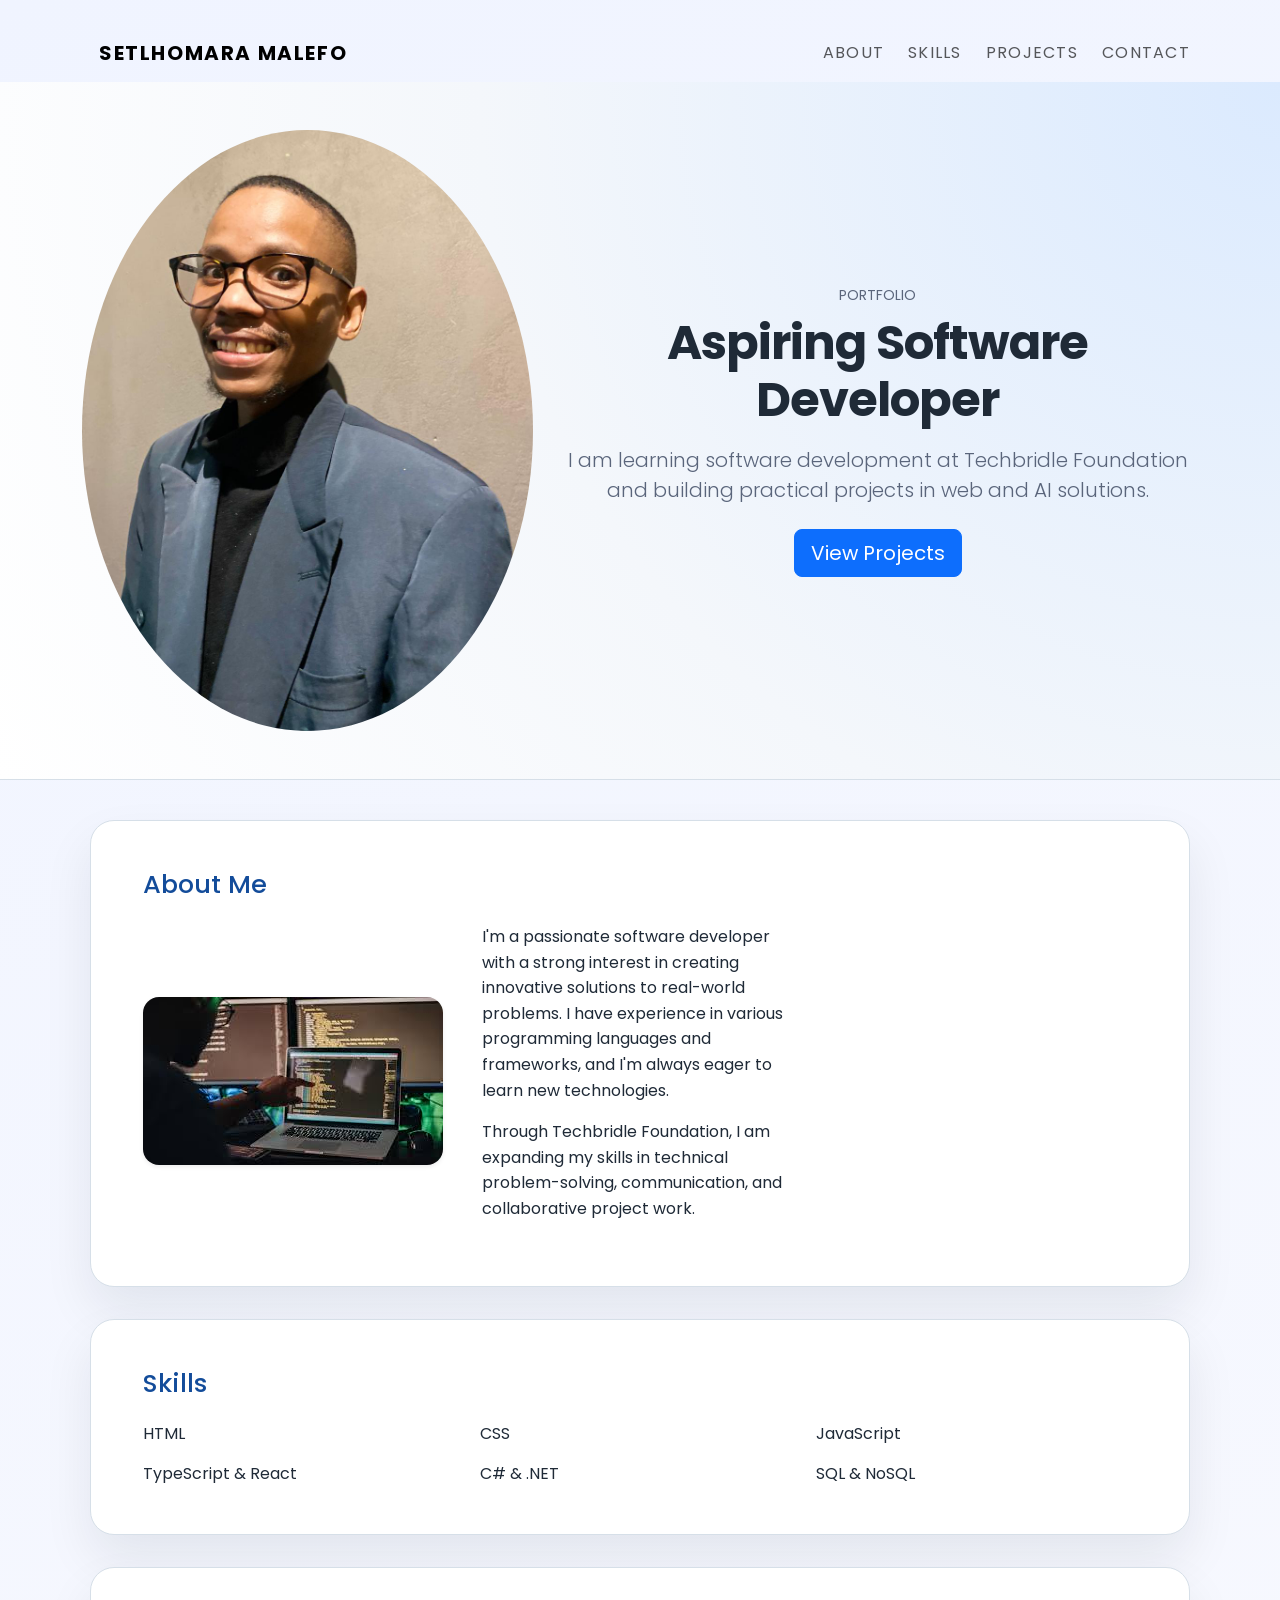
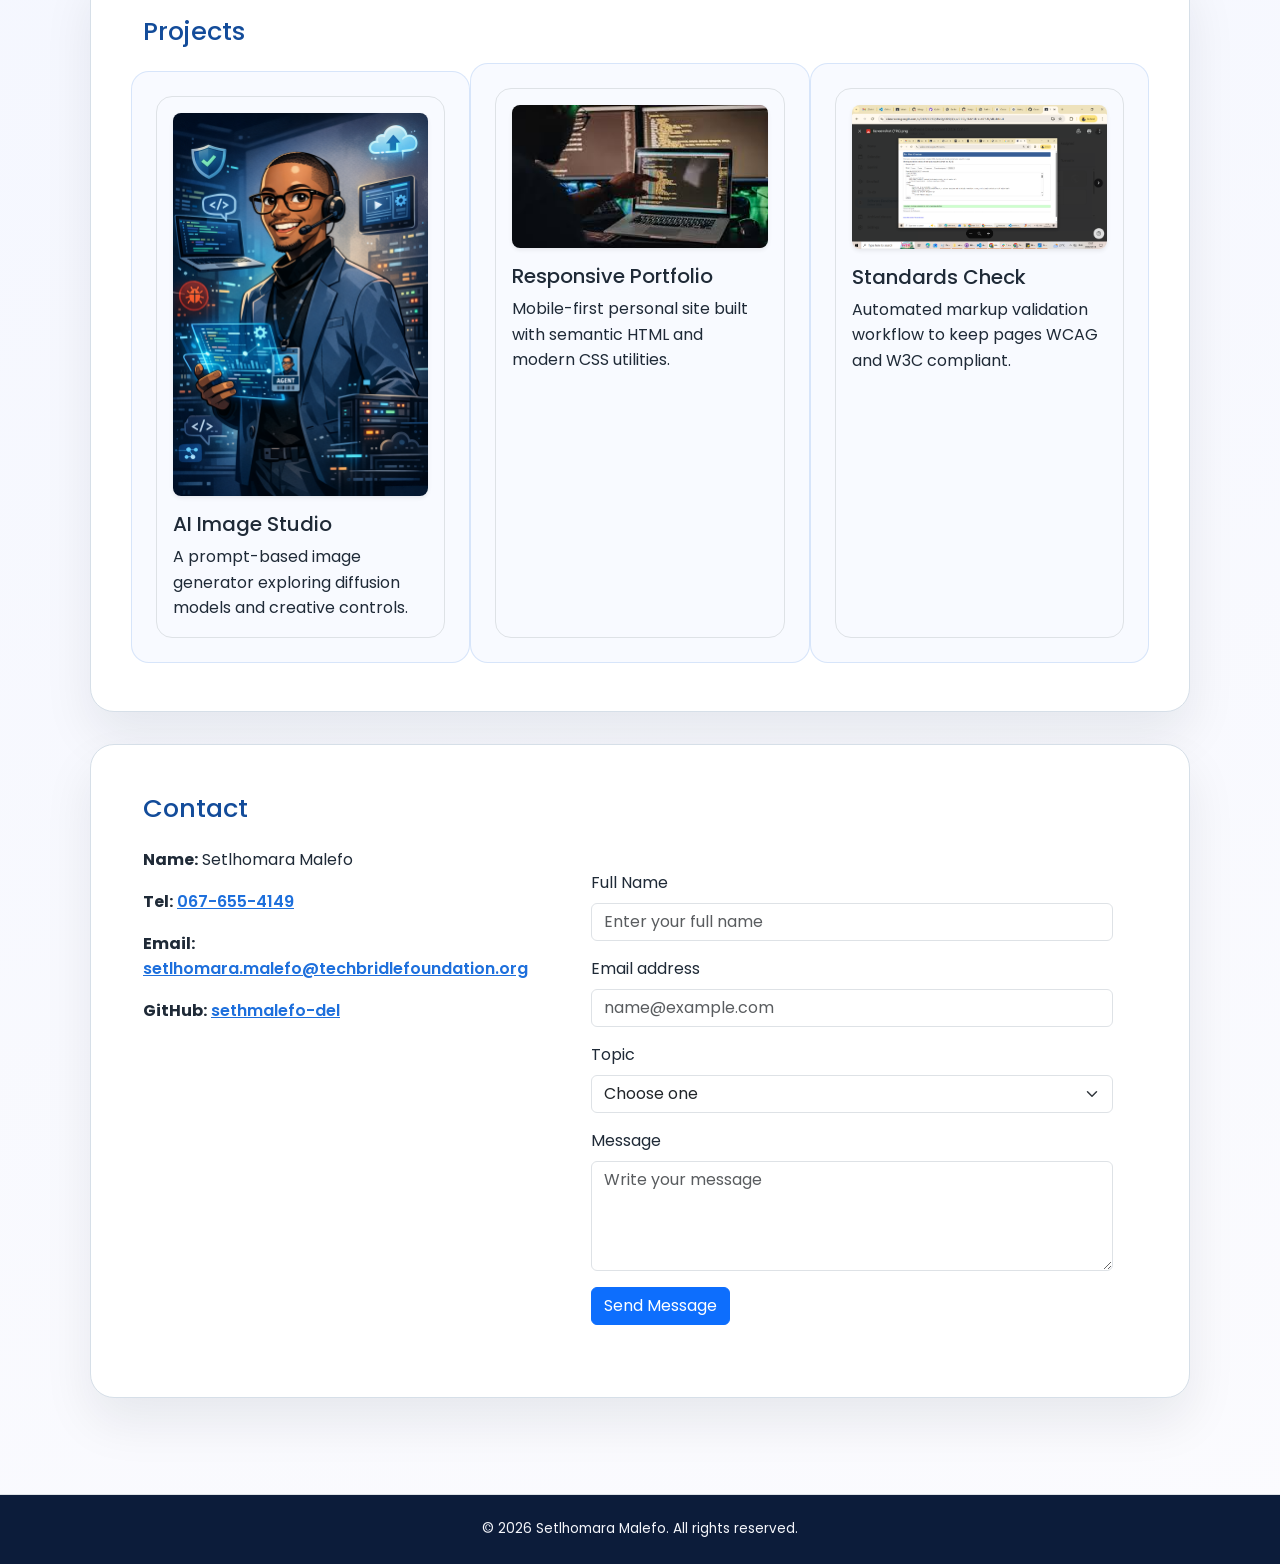
<file: index.html>
﻿<!DOCTYPE html>
<html lang="en">
<head>
    <meta charset="UTF-8">
    <meta name="viewport" content="width=device-width, initial-scale=1.0">
    <title>Setlhomara Malefo - Software Developer</title>
    <link rel="preconnect" href="https://fonts.googleapis.com">
    <link rel="preconnect" href="https://fonts.gstatic.com" crossorigin>
    <link href="https://fonts.googleapis.com/css2?family=Poppins:wght@300;400;600;700&display=swap" rel="stylesheet">
    <link href="https://cdn.jsdelivr.net/npm/bootstrap@5.3.3/dist/css/bootstrap.min.css" rel="stylesheet">
    <link href="https://cdn.jsdelivr.net/npm/bootstrap@5.3.3/dist/css/bootstrap.min.css" rel="stylesheet" integrity="sha384-QWTKZyjpPEjISv5WaRU9OFeRpok6YctnYmDr5pNlyT2bRjXh0JMhjY6hW+ALEwIH" crossorigin="anonymous">
    <link rel="stylesheet" href="style.css">
  </head>
<body>
    <nav class="navbar navbar-expand-lg sticky-top custom-navbar">
        <div class="container">
          <a class="navbar-brand fw-bold" href="#home">Setlhomara Malefo</a>
            <button class="navbar-toggler" type="button" data-bs-toggle="collapse" data-bs-target="#mainNav" aria-controls="mainNav" aria-expanded="false" aria-label="Toggle navigation">
                <span class="navbar-toggler-icon"></span>
            </button>
            <div class="collapse navbar-collapse" id="mainNav">
                <ul class="navbar-nav ms-auto gap-lg-2">
                    <li class="nav-item"><a class="nav-link" href="#about">About</a></li>
                    <li class="nav-item"><a class="nav-link" href="#skills">Skills</a></li>
                    <li class="nav-item"><a class="nav-link" href="#projects">Projects</a></li>
                    <li class="nav-item"><a class="nav-link" href="#contact">Contact</a></li>
                </ul>
            </div>
        </div>
    </nav>

    <header id="home" class="hero-section py-5">
        <div class="container">
            <div class="row align-items-center g-4">
                <div class="col-md-5 text-center">
                    <img src="seth.jpg" class="img-fluid rounded-circle profile-image" alt="Setlhomara Malefo portrait">
                </div>
                <div class="col-md-7">
                    <p class="text-uppercase small mb-2 section-label">Portfolio</p>
                    <h1 class="display-5 fw-bold mb-3">Aspiring Software Developer</h1>
                    <p class="lead mb-4">I am learning software development at Techbridle Foundation and building practical projects in web and AI solutions.</p>
                    <a href="#projects" class="btn btn-primary btn-lg">View Projects</a>
                </div>
            </div>
        </div>
    </header>

    <main>
        <section id="about" class="py-5">
            <div class="container">
                <h2 class="section-title mb-4">About Me</h2>
                <div class="row g-4 align-items-center">
                    <div class="col-lg-4">
                        <img src="coding-image.jpg" class="img-fluid rounded-4 shadow-sm" alt="Code editor on laptop screen">
                    </div>
                    <div class="col-lg-4">
                        <div class="about-text">
                            <p>
                                I'm a passionate software developer with a strong interest in creating innovative solutions to
                                real-world problems. I have experience in various programming languages and frameworks, and I'm
                                always eager to learn new technologies.
                            </p>
                            <p>Through Techbridle Foundation, I am expanding my skills in technical problem-solving, communication, and collaborative project work.</p>
                        </div>
                    </div>
                </div>
            </div>
        </section>
                       
        <section id="skills" class="py-5">
            <div class="container">
                <h2 class="section-title mb-4">Skills</h2>
                <div class="row g-3">
                    <div class="col-sm-6 col-lg-4"><div class="skill-card">HTML</div></div>
                    <div class="col-sm-6 col-lg-4"><div class="skill-card">CSS</div></div>
                    <div class="col-sm-6 col-lg-4"><div class="skill-card">JavaScript</div></div>
                    <div class="col-sm-6 col-lg-4"><div class="skill-card">TypeScript & React</div></div>
                    <div class="col-sm-6 col-lg-4"><div class="skill-card">C# & .NET</div></div>
                    <div class="col-sm-6 col-lg-4"><div class="skill-card">SQL & NoSQL</div></div>
                </div>
            </div>
        </section>
        
        <section id="projects" class="py-5">
            <div class="container">
                <h2 class="section-title mb-4">Projects</h2>
                <div class="row g-4">
                    <article class="col-md-4">
                        <div class="project-card h-100 p-3 border rounded-4">
                            <img src="ai-image.png" class="img-fluid rounded-3 shadow-sm" alt="AI generated abstract landscape">
                            <h3 class="h5 mt-3 mb-2">AI Image Studio</h3>
                            <p class="mb-0">A prompt-based image generator exploring diffusion models and creative controls.</p>
                        </div>
                    </article>
                    <article class="col-md-4">
                        <div class="project-card h-100 p-3 border rounded-4">
                            <img src="coding-image.jpg" class="img-fluid rounded-3 shadow-sm" alt="Code editor showcasing responsive layout">
                            <h3 class="h5 mt-3 mb-2">Responsive Portfolio</h3>
                            <p class="mb-0">Mobile-first personal site built with semantic HTML and modern CSS utilities.</p>
                        </div>
                    </article>
                    <article class="col-md-4">
                        <div class="project-card h-100 p-3 border rounded-4">
                            <img src="w3cshot.png" class="img-fluid rounded-3 shadow-sm" alt="W3C validation screenshot">
                            <h3 class="h5 mt-3 mb-2">Standards Check</h3>
                            <p class="mb-0">Automated markup validation workflow to keep pages WCAG and W3C compliant.</p>
                        </div>
                    </article>
                </div>
            </div>
        </section>
         <section id="contact" class="py-5">
            <div class="container">
                <h2 class="section-title mb-4">Contact</h2>
                <div class="row g-4">
                    <div class="col-lg-5">
                        <p><strong>Name:</strong> Setlhomara Malefo</p>
                        <p><strong>Tel:</strong> <a href="tel:067-655-4149">067-655-4149</a></p>
                        <p><strong>Email:</strong> <a href="mailto:setlhomara.malefo@techbridlefoundation.org">setlhomara.malefo@techbridlefoundation.org</a></p>
                        <p><strong>GitHub:</strong> <a href="https://github.com/sethmalefo-del" target="_blank" rel="noopener">sethmalefo-del</a></p>
                    </div>
                    <div class="col-lg-7">
                        <form class="p-4 rounded-4 contact-form">
                            <div class="mb-3">
                                <label for="fullName" class="form-label">Full Name</label>
                                <input type="text" class="form-control" id="fullName" placeholder="Enter your full name">
                            </div>
                            <div class="mb-3">
                                <label for="emailAddress" class="form-label">Email address</label>
                                <input type="email" class="form-control" id="emailAddress" placeholder="name@example.com">
                            </div>
                            <div class="mb-3">
                                <label for="topic" class="form-label">Topic</label>
                                <select class="form-select" id="topic">
                                    <option selected>Choose one</option>
                                    <option>Portfolio Feedback</option>
                                    <option>Project Collaboration</option>
                                    <option>General Message</option>
                                </select>
                            </div>
                            <div class="mb-3">
                                <label for="message" class="form-label">Message</label>
                                <textarea class="form-control" id="message" rows="4" placeholder="Write your message"></textarea>
                            </div>
                            <button type="submit" class="btn btn-primary">Send Message</button>
                        </form>
                    </div>
                </div>
            </div>
        </section>
    </main>

    <footer class="py-4 text-center border-top">
        <div class="container">
            <p class="mb-0">&copy; 2026 Setlhomara Malefo. All rights reserved.</p>
        </div>
    </footer>

    <script src="https://cdn.jsdelivr.net/npm/bootstrap@5.3.3/dist/js/bootstrap.bundle.min.js" integrity="sha384-YvpcrYf0tY3lHB60NNkmXc5s9fDVZLESaAA55NDzOxhy9GkcIdslK1eN7N6jIeHz" crossorigin="anonymous"></script>
</body>
</html>
</file>
<file: style.css>
/* Portfolio styles */
:root {
    --bg: #edf2ff;
    --surface: #ffffff;
    --text: #1f2a37;
    --muted: #5a657b;
    --accent: #1d6fdc;
    --accent-dark: #134c9a;
    --border: #d6dfe8;
}

*,
*::before,
*::after {
    box-sizing: border-box;
}

body {
    margin: 0;
    font-family: "Poppins", "Inter", system-ui, -apple-system, sans-serif;
    color: var(--text);
    background: linear-gradient(160deg, #f0f4ff 0%, #fbfbfe 100%);
    min-height: 100vh;
}

html {
    scroll-behavior: smooth;
    scroll-padding-top: 150px;
 }

a {
    color: var(--accent);
}

header {
    text-align: center;
    padding: 3rem 1.5rem;
    background: radial-gradient(circle at top right, #dbeafe, #f4f7fb 55%, #ffffff 100%);
    border-bottom: 1px solid var(--border);
    position: sticky;
    top: 0;
    z-index: 1;
}

header h1 {
    margin: 0 0 0.1rem;
    font-size: clamp(2rem, 4vw, 3rem);
    letter-spacing: -0.02em;
}

header p {
    margin: 0;
    font-size: 0%;
    color: var(--muted);
}

nav {
    margin-top: 1.5rem;
    display: flex;
    justify-content: center;
    gap: 1rem;
    flex-wrap: wrap;
}

nav a {
    text-decoration: none;
    padding: 0.45rem 1rem;
    border-radius: 999px;
    border: 1px solid transparent;
    font-size: 0.9rem;
    letter-spacing: 0.08em;
    text-transform: uppercase;
    font-weight: 600;
    color: var(--text);
    transition: border-color 0.2s ease, color 0.2s ease, background 0.2s ease;
}

nav a:hover,
nav a:focus-visible {
    border-color: var(--accent);
    color: var(--accent-dark);
    background: rgba(29, 111, 220, 0.08);
}

main {
    width: min(1100px, 100% - 2rem);
    margin: 0 auto;
    padding: 2.5rem 0 4rem;
}

section {
    background: var(--surface);
    border-radius: 24px;
    padding: 2.5rem;
    margin-bottom: 2rem;
    box-shadow: 0 24px 50px rgba(15, 23, 42, 0.08);
    border: 1px solid var(--border);
}

section h2 {
    margin-top: 0;
    margin-bottom: 1rem;
    font-size: clamp(1.6rem, 2vw, 2.25rem);
    color: var(--accent-dark);
}

section {
    scroll-margin-top: 140px;
}

section p {
    line-height: 1.6;
    margin-bottom: 1rem;
}

.image-gallery {
    margin-top: 1.2rem;
}

.image-gallery img {
    width: min(280px, 100%);
    border-radius: 18px;
    box-shadow: 0 20px 40px rgba(15, 23, 42, 0.12);
}

#skills {
    display: grid;
    gap: 1.5rem;
    align-items: center;
}

#skills img {
    justify-self: center;
    width: min(280px, 100%);
    border-radius: 18px;
    box-shadow: 0 15px 40px rgba(15, 23, 42, 0.08);
}

#skills ul {
    padding: 0;
    margin: 0;
    list-style: none;
    display: flex;
    flex-wrap: wrap;
    gap: 0.75rem;
}

#skills li {
    border: 1px solid var(--border);
    border-radius: 999px;
    padding: 0.6rem 1.2rem;
    font-weight: 600;
    background: #f8f9ff;
    color: var(--muted);
}

#projects ul {
    margin-bottom: 1.5rem;
    padding-left: 1rem;
    color: var(--muted);
}

#projects article {
    background: #f8faff;
    border-radius: 18px;
    padding: 1.5rem;
    border: 1px solid rgba(29, 111, 220, 0.15);
    transition: transform 0.25s ease, box-shadow 0.25s ease;
}

#projects article + article {
    margin-top: 1rem;
}

#projects article:hover {
    transform: translateY(-4px);
    box-shadow: 0 12px 30px rgba(29, 111, 220, 0.15);
}

#contact a {
    font-weight: 600;
    color: var(--accent);
}

footer {
    text-align: center;
    padding: 1.8rem 1rem;
    background: #0c1c3a;
    color: #f5f6fb;
    font-size: 0.85rem;
}

@media (max-width: 640px) {
    section {
        padding: 1.75rem;
    }

    nav {
        gap: 0.5rem;
    }

    header {
        padding: 2.5rem 1rem;
    }
}
</file>
